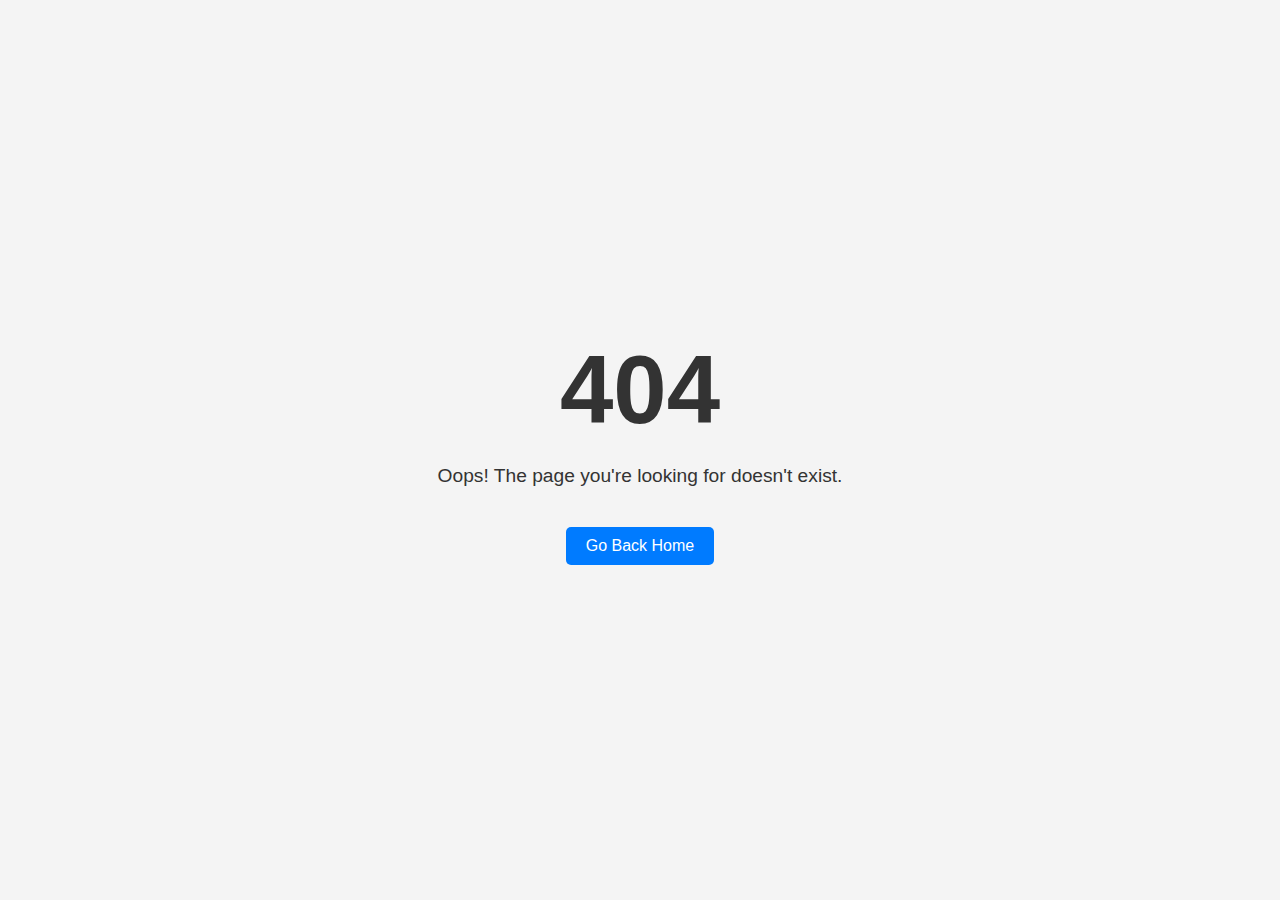
<file: templates/index.html>
<!DOCTYPE html>
<html lang="en">
<head>
    <meta charset="UTF-8">
    <meta name="viewport" content="width=device-width, initial-scale=1.0">
    <title>404 - Page Not Found</title>
    <style>
        body {
            font-family: Arial, sans-serif;
            margin: 0;
            padding: 0;
            display: flex;
            align-items: center;
            justify-content: center;
            height: 100vh;
            background-color: #f4f4f4;
            color: #333;
        }
        .container {
            text-align: center;
        }
        h1 {
            font-size: 6rem;
            margin: 0;
        }
        p {
            font-size: 1.2rem;
            margin: 20px 0;
        }
        a {
            display: inline-block;
            margin-top: 20px;
            padding: 10px 20px;
            font-size: 1rem;
            color: #fff;
            background-color: #007bff;
            text-decoration: none;
            border-radius: 5px;
        }
        a:hover {
            background-color: #0056b3;
        }
    </style>
</head>
<body>
    <div class="container">
        <h1>404</h1>
        <p>Oops! The page you're looking for doesn't exist.</p>
        <a href="/">Go Back Home</a>
    </div>
</body>
</html>
</file>
